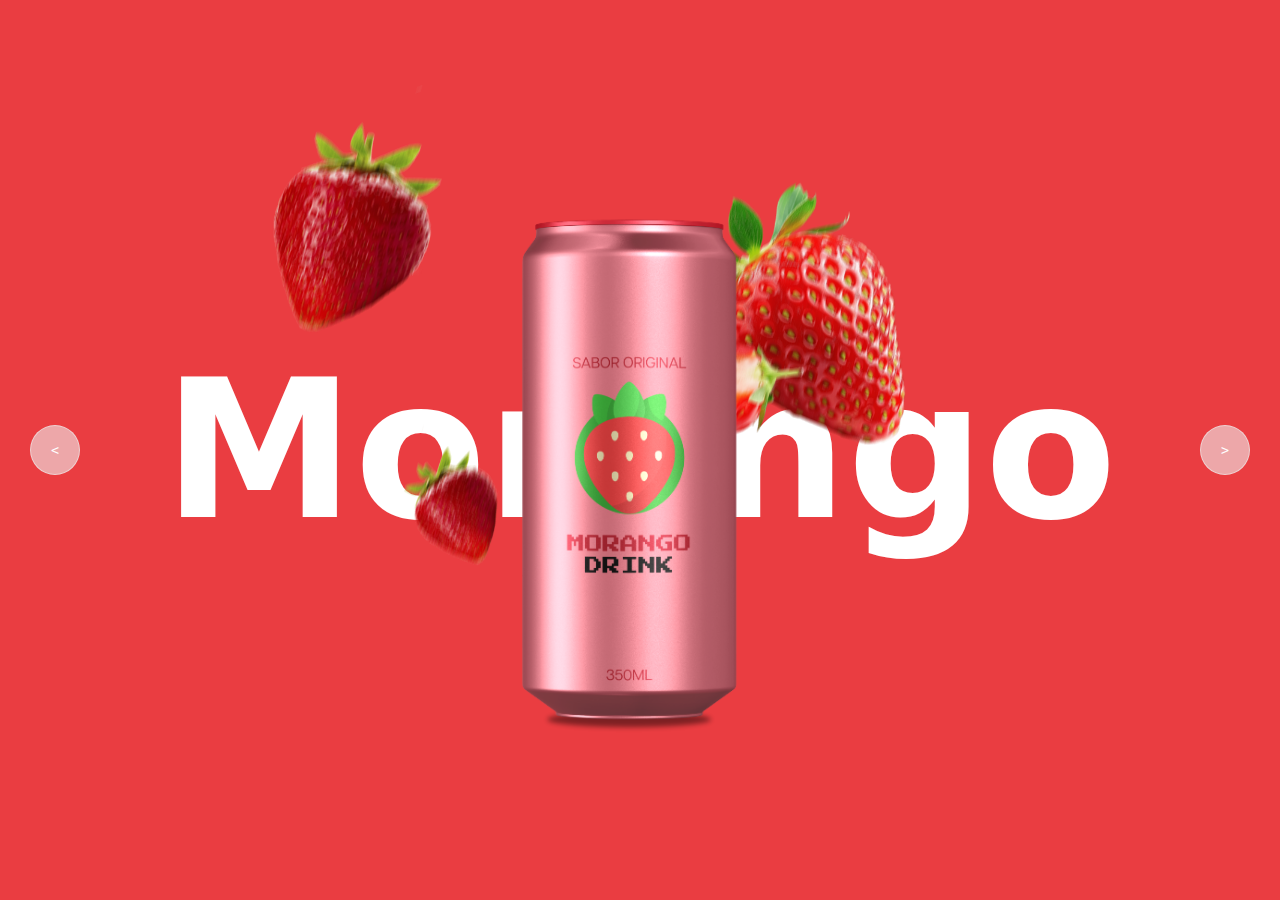
<file: Bebidas/index.html>
<!DOCTYPE html>
<html lang="pt-br">
<head>
    <meta charset="UTF-8">
    <meta name="viewport" content="width=device-width, initial-scale=1.0">
    <link rel="stylesheet" href="style.css">
    <title>Bebidas drinks</title>
</head>
<body>
    <main>
        <div class="item active" style="--background: #ea3d41;">
            <div class="title">Morango</div>
            <img src="./img/Morango-refrigerante-foregroundBlur.png" class="fruit">
            <img src="./img/Morango-refrigerante.png" class="refri">
        </div>
        
        <div class="item" style="--background: #2d5643;">
            <div class="title">Abacate</div>
            <img src="./img/Abacate-refrigerante-foregroundBlur.png" class="fruit">
            <img src="./img/Abacate-refrigerante.png" class="refri">
        </div>

        <div class="item" style="--background: #E7a043;">
            <div class="title">Laranja</div>
            <img src="./img/Laranja-refrigerante-foregroundBlur.png" class="fruit">
            <img src="./img/Laranja-refrigerante.png" class="refri">
        </div>
        <div>
            <button id="prev"> < </button>
            <button id="next"> > </button>
        </div>
    </main>


</body>
<script src="script.js"></script>
</html>
</file>
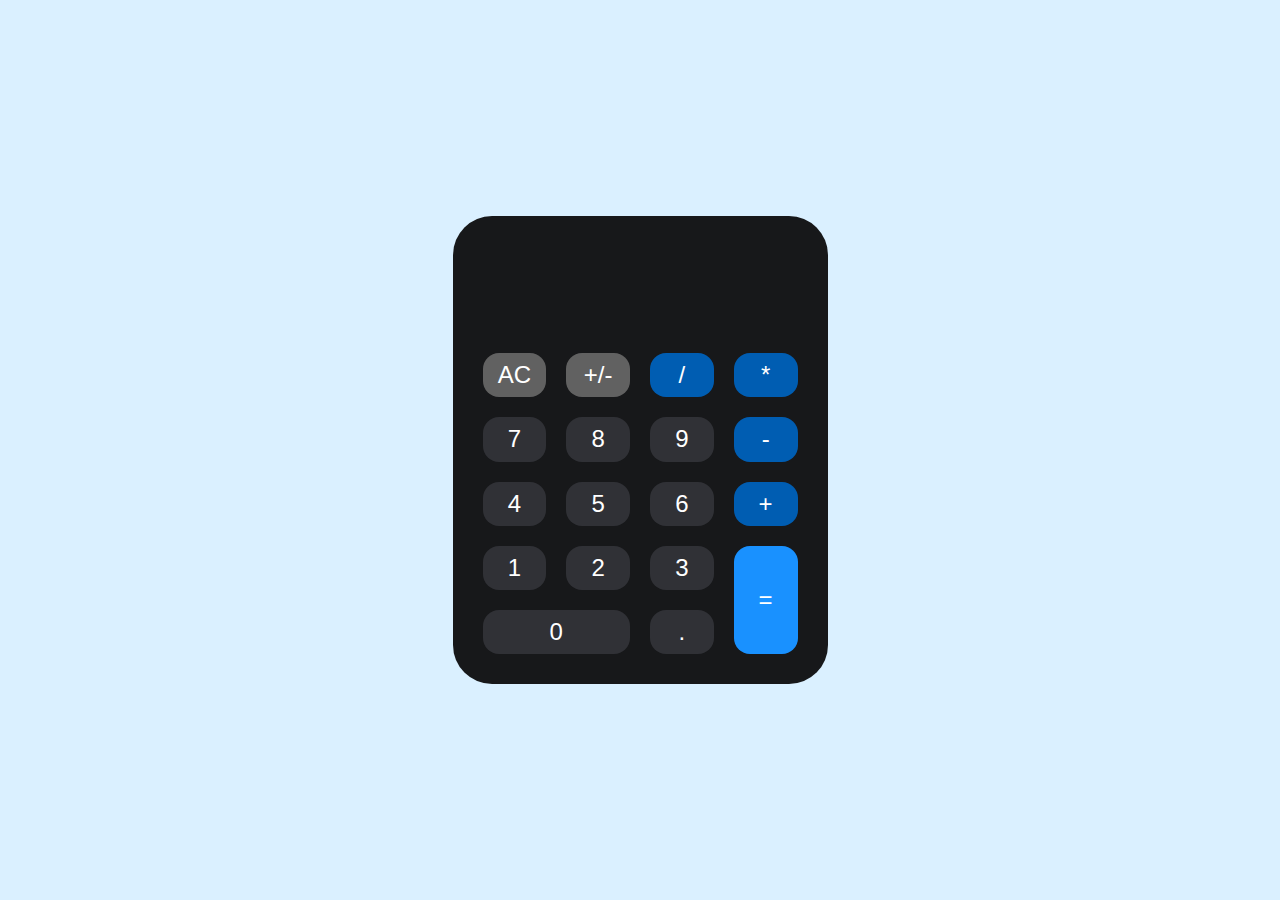
<file: Calculadora/index.html>
<!DOCTYPE html>
<html lang="pt-br">

<head>
    <meta charset="UTF-8">
    <meta name="viewport" content="width=device-width, initial-scale=1.0">
    <link rel="preconnect" href="https://fonts.googleapis.com">
    <link rel="preconnect" href="https://fonts.gstatic.com" crossorigin>
    <link
        href="https://fonts.googleapis.com/css2?family=Montserrat:ital,wght@0,100..900;1,100..900&family=Nunito:ital,wght@0,200..1000;1,200..1000&family=Parisienne&family=Poller+One&family=Poppins:ital,wght@0,100;0,200;0,300;0,400;0,500;0,600;0,700;0,800;0,900;1,100;1,200;1,300;1,400;1,500;1,600;1,700;1,800;1,900&display=swap"
        rel="stylesheet">
    <link rel="shortcut icon" href="calculator.png" type="image/x-icon">
    <link rel="stylesheet" href="styles.css">
    <title>Calculadora Web</title>
</head>

<body>
    <div>
        <input class="res">
        <button class="gray-button"onclick="limpaTela('AC')">AC</button>
        <button class="gray-button"onclick="inverterN()">+/-</button>
        <button class="blue-button"onclick="adiocionarCaracter('/')">/</button>
        <button class="blue-button"onclick="adiocionarCaracter('*')">*</button>
        <button class="black-button"onclick="adiocionarCaracter('7')">7</button>
        <button class="black-button"onclick="adiocionarCaracter('8')">8</button>
        <button class="black-button"onclick="adiocionarCaracter('9')">9</button>
        <button class="blue-button"onclick="adiocionarCaracter('-')">-</button>
        <button class="black-button"onclick="adiocionarCaracter('4')">4</button>
        <button class="black-button"onclick="adiocionarCaracter('5')">5</button>
        <button class="black-button"onclick="adiocionarCaracter('6')">6</button>
        <button class="blue-button"onclick="adiocionarCaracter('+')">+</button>
        <button class="black-button"onclick="adiocionarCaracter('1')">1</button>
        <button class="black-button"onclick="adiocionarCaracter('2')">2</button>
        <button class="black-button"onclick="adiocionarCaracter('3')">3</button>
        <button class="equal-button"onclick="calcular()">=</button>
        <button class="black-button-zero"onclick="adiocionarCaracter('0')">0</button>
        <button class="black-button" onclick="adiocionarCaracter('.')">.</button>

    </div>
</body>
<script src="javascript.js"></script>
</html>
</file>
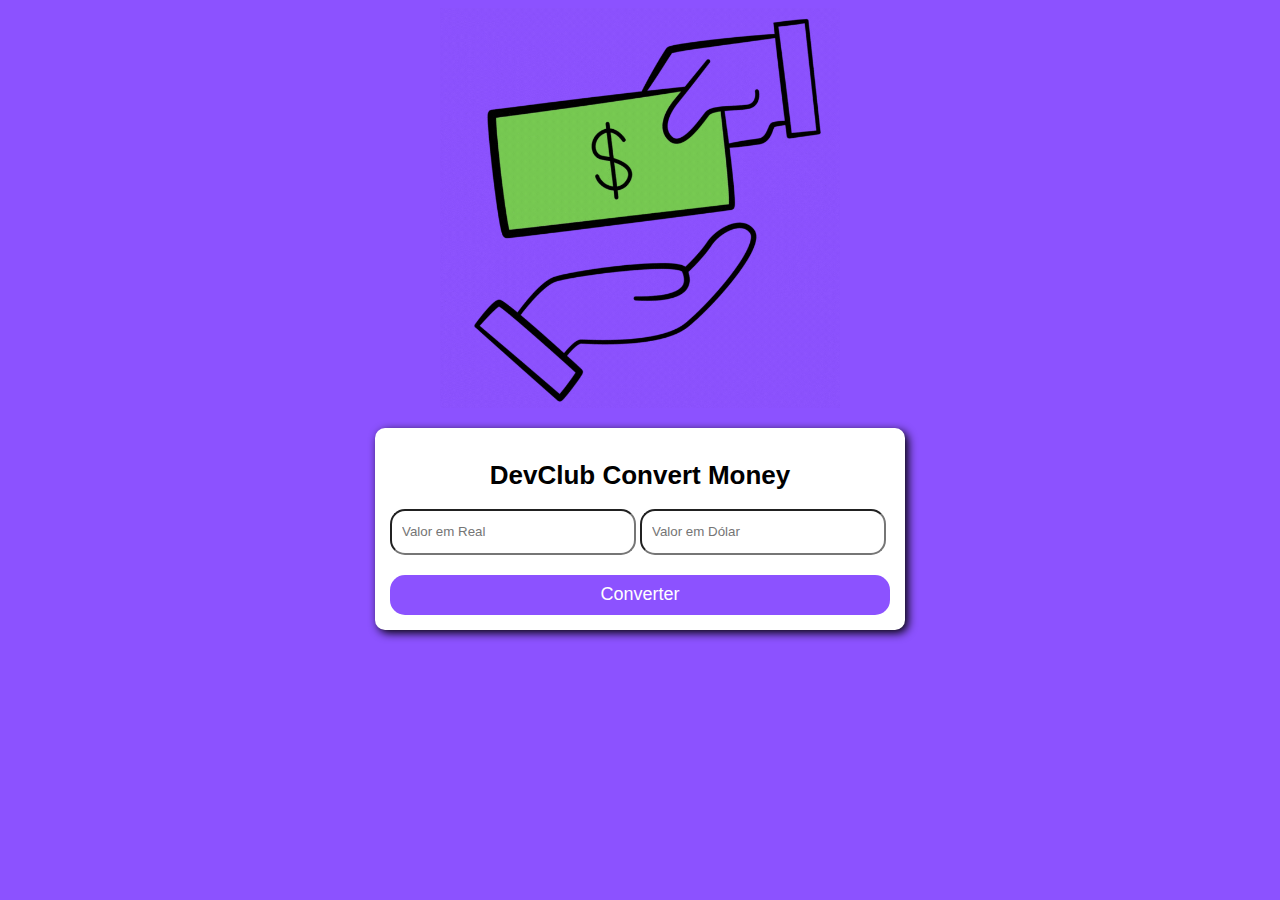
<file: Comvert Money/index.html>
<!DOCTYPE html>
<html lang="pt-br">
<head>
    <meta charset="UTF-8">
    <meta name="viewport" content="width=device-width, initial-scale=1.0">
    <title>DevClub Convert Money</title>
    <link rel="shortcut icon" href="logo.gif" type="image/x-icon">
    <link rel="stylesheet" href="style.css">

</head>
<body>
    <img src="logo.gif" alt="logo">
    <div class="painel">
        <h1>DevClub Convert Money</h1>
        <input class="real" placeholder="Valor em Real">
        <input class="dolar" placeholder="Valor em Dólar">
       
        <button onclick="carregar()">Converter </button>
    </div>
    
</body>
</html>
</file>
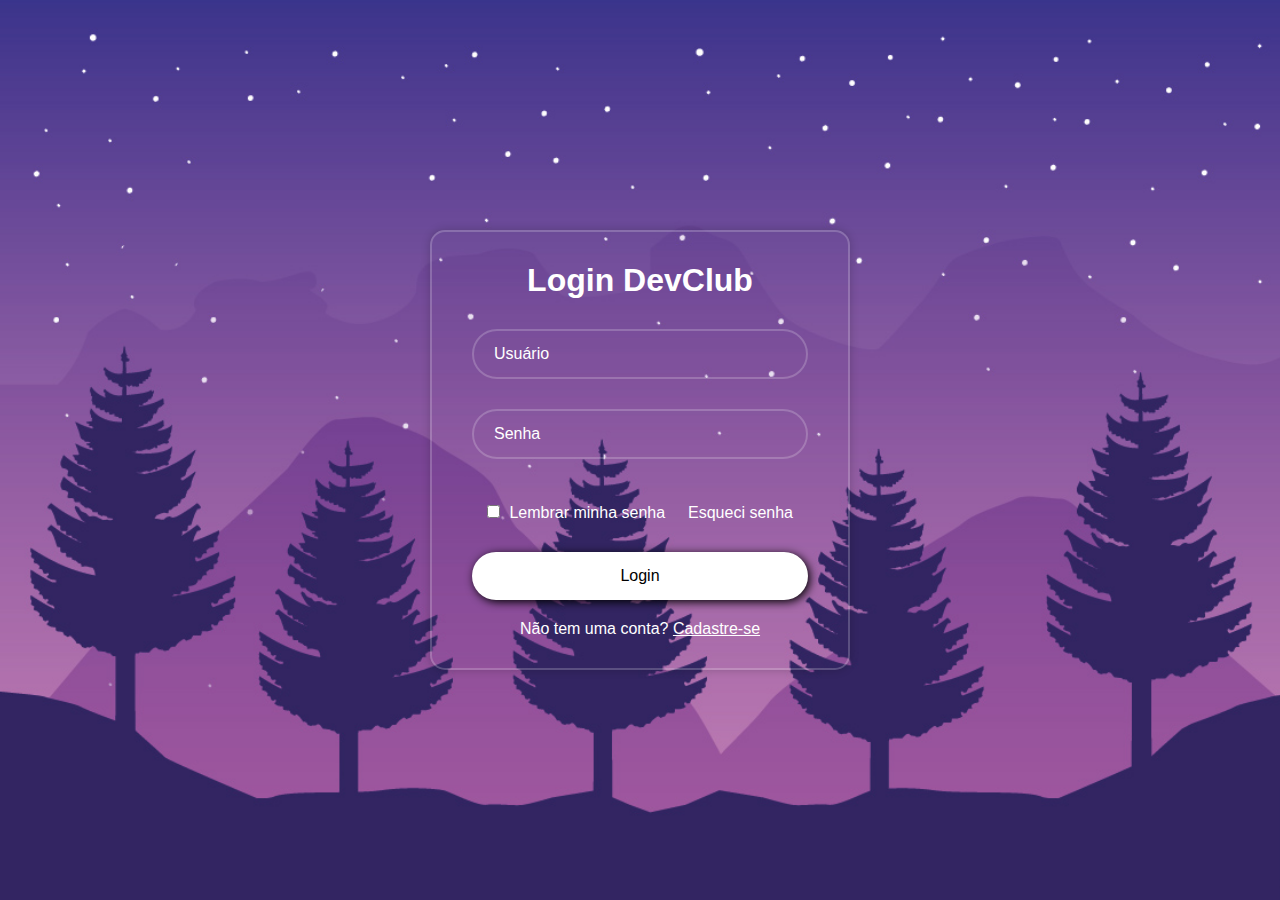
<file: login/index.html>
<!DOCTYPE html>
<html lang="pt-br">
<head>
    <meta charset="UTF-8">
    <meta name="viewport" content="width=device-width, initial-scale=1.0">
    <link rel="shortcut icon" href="html-logo.png" type="image/x-icon">
    <link href='https://cdn.boxicons.com/fonts/basic/boxicons.min.css' rel='stylesheet'>
    <title>Login</title>
    <link rel="stylesheet" href="estilo.css">
</head>
<body>

    <main class="caixa">
        <form>
            <h1>Login DevClub</h1>
            <div class="input-box">
                <input placeholder="Usuário" type="email">
                <i class="bx bxs-user"></i>
            </div>
            <div class="input-box">
                <input placeholder="Senha" type="password">
                <i class="bx bxs-lock"></i>
                
            </div>
            <div class="remember-forgot">
                <label >
                <input type="checkbox">
                Lembrar minha senha
                </label>
                <a href="#">Esqueci senha</a>
            </div>
            <button class="Login" type="submit">Login</button>
            <div class="Cadastro">
                <p>Não tem uma conta? <a href="#">Cadastre-se </a></p>
            </div>
            
        </form>
    </main>

</body>
</html>
</file>
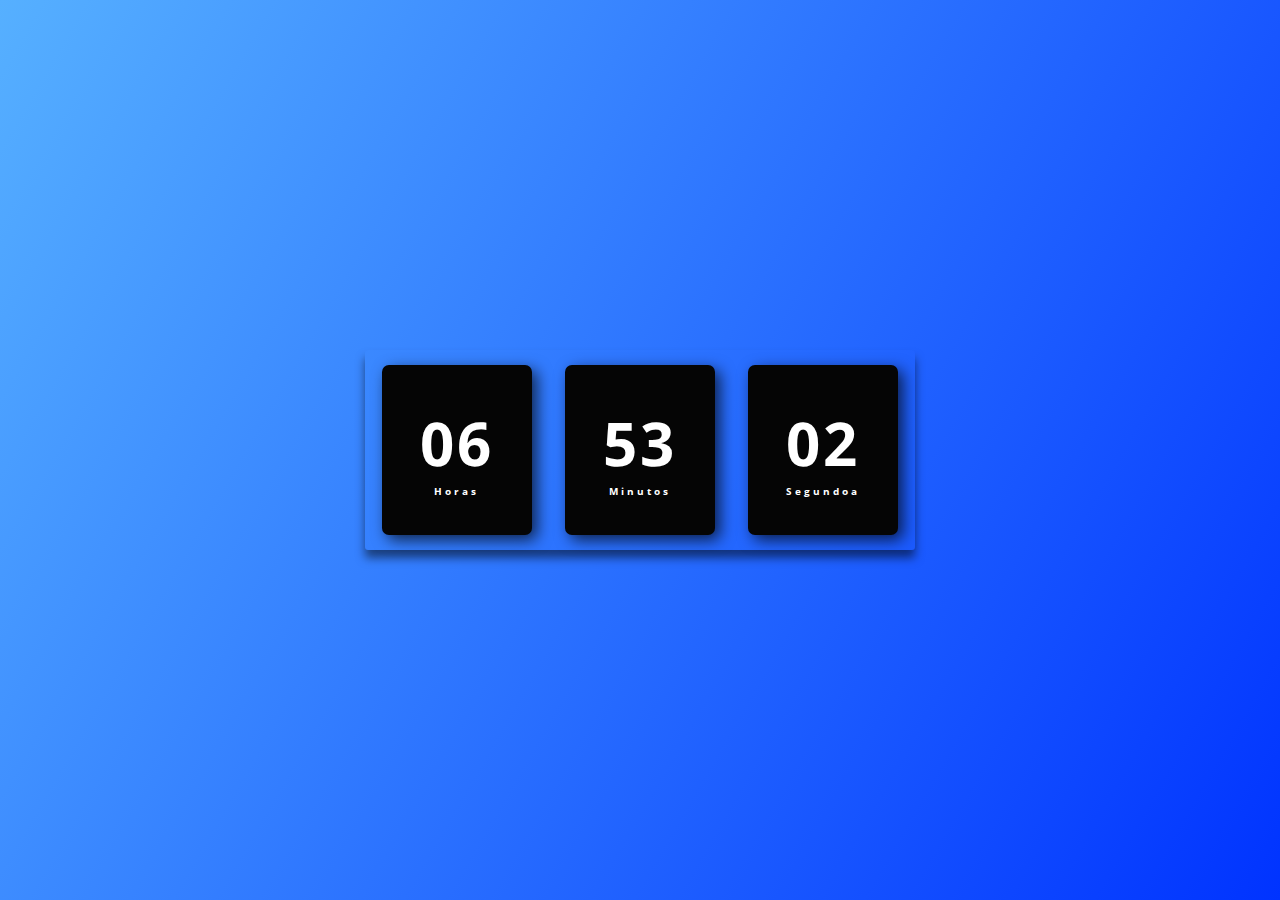
<file: Relogio/index.html>
<!DOCTYPE html>
<html lang="pt-br">
<head>
    <meta charset="UTF-8">
    <meta name="viewport" content="width=device-width, initial-scale=1.0">
    <link rel="stylesheet" href="/Relogio/css/style.css">
    <title>relógio</title>
</head>
<body>
    <div class="caixa">
        <div >
            <span id="horas">00</span>
            <span class="tempo">Horas</span>
        </div>

        <div >
            <span id="min">00</span>
            <span class="tempo ">Minutos</span>
        </div>
            
        <div >
            <span id="seg">00</span>
            <span class="tempo">Segundoa</span>
        </div>
    </div>
    <script src="./js/script.js"></script>
</body>
  

</html>
</file>
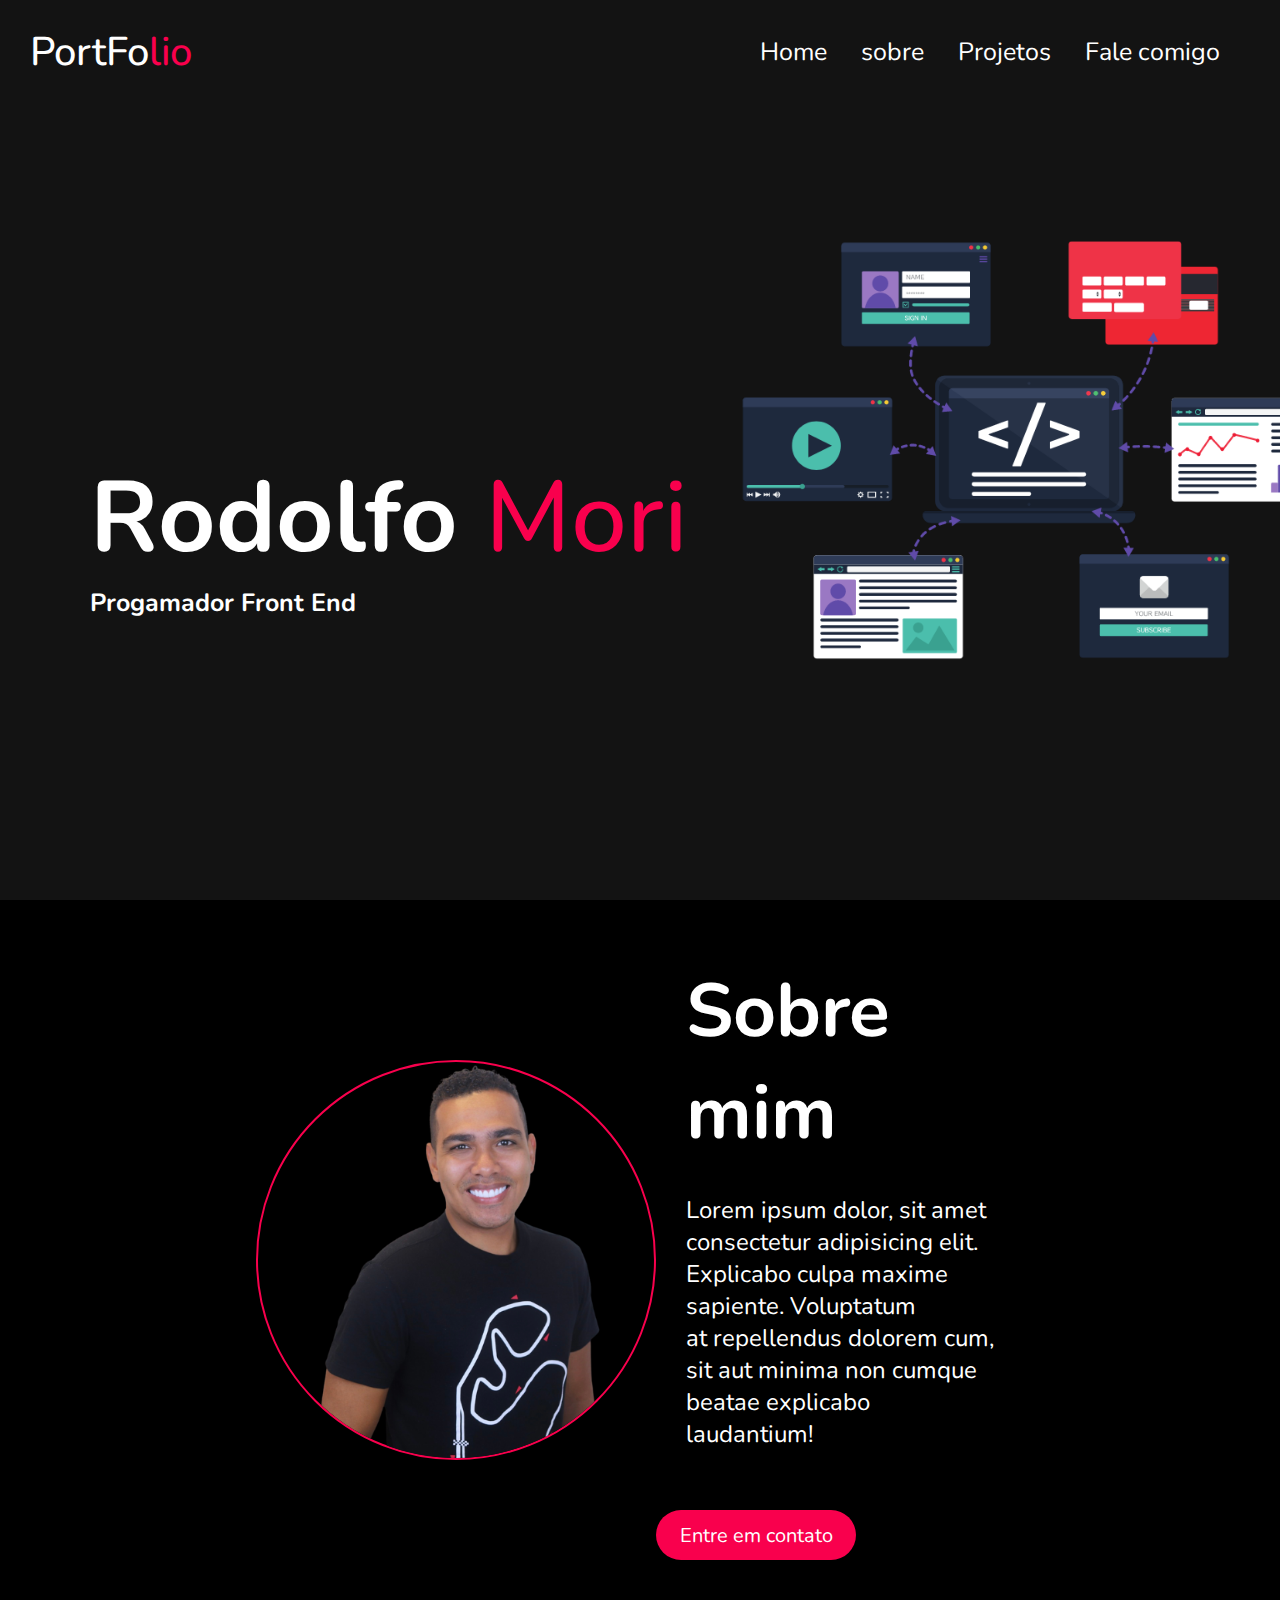
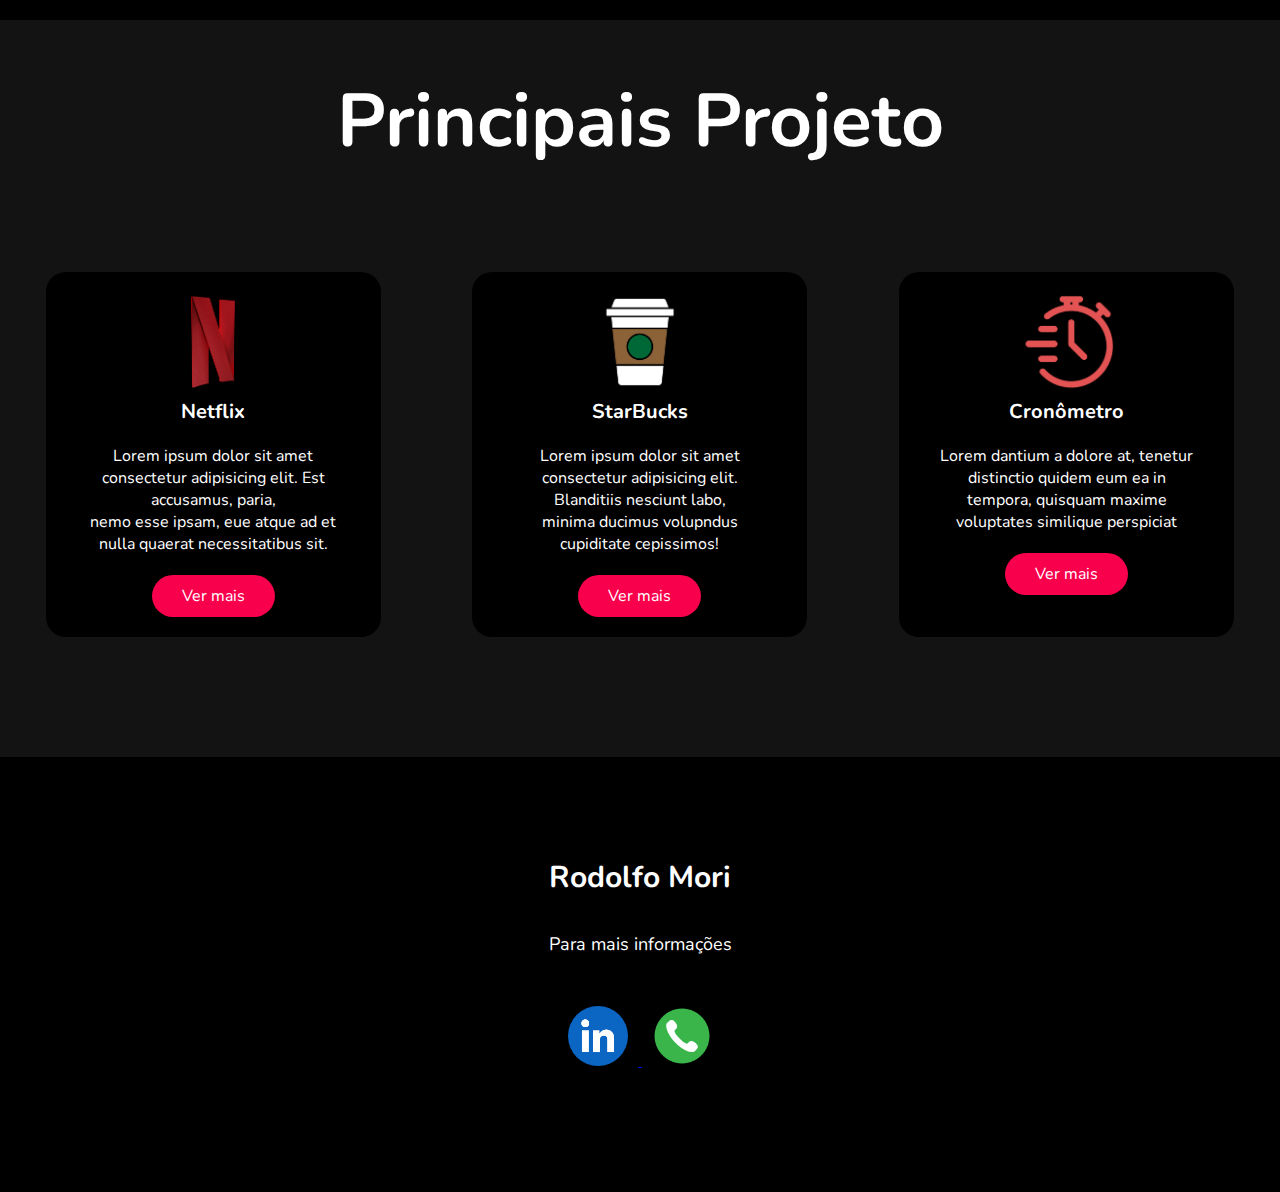
<file: site/index.html>
<!DOCTYPE html>
<html lang="pt-br">
<head>
    <meta charset="UTF-8">
    <meta name="viewport" content="width=device-width, initial-scale=1.0">
    <title>Document</title>
    <style>
@import url('https://fonts.googleapis.com/css2?family=Nunito:ital,wght@0,200..1000;1,200..1000&family=Poller+One&family=Poppins:ital,wght@0,100;0,200;0,300;0,400;0,500;0,600;0,700;0,800;0,900;1,100;1,200;1,300;1,400;1,500;1,600;1,700;1,800;1,900&display=swap');
</style>
    <link rel="stylesheet" href="style.css">
</head>
<body>
    <div class="caixa-principal">
        <nav>
            <h2 class="PortFolio">PortFo<span>lio</span></h2>
            <ul>
                <li><a>Home</a></li>
                <li> <a>sobre</a></li>
                <li><a>Projetos</a></li>
                <li><a>Fale comigo</a></li>
            </ul>
        </nav>

        <div class="meu-nome">
            <h1>Rodolfo <span>Mori</span></h1>
            <h3>Progamador Front End</h3>
        </div>
    </div>
    <section>
        <img src="./img/rodolfo.png">
        <div>
            <h2>Sobre mim</h2>
            <p>Lorem ipsum dolor, sit amet consectetur adipisicing elit. Explicabo culpa
                maxime sapiente. Voluptatum <br>at repellendus dolorem cum,
                sit aut minima non cumque beatae explicabo laudantium!
            </p>
            <button>Entre em contato</button>
        </div>
    
        </p>
    </section>

    <div class="projeto"> 
          <h2>Principais Projeto </h2>
          <div class="card-projeto">
          <div class="card">
            <img src="/site/img/netflix.png">
            <h5>Netflix</h5>
            <p>Lorem ipsum dolor sit amet consectetur adipisicing elit. Est accusamus, paria,
            <br> nemo esse ipsam, eue atque ad et nulla quaerat necessitatibus sit.</p>
            <a href="https://www.netflix.com/br" target="_blank">Ver mais</a>
          </div>

          <div class="card">
            <img src="./img/starbucks.png">
            <h5>StarBucks</h5>
            <p>Lorem ipsum dolor sit amet consectetur adipisicing elit. Blanditiis nesciunt labo,<br>
            minima ducimus volupndus cupiditate cepissimos!</p>
            <a href="https://www.starbucks.com.br/" target="_blank">Ver mais</a>
          </div>
          <div class="card">
            <img src="./img/crono.png" >
            <h5>Cronômetro</h5>
            <p>Lorem dantium a dolore at, tenetur distinctio quidem eum ea in <br>
            tempora, quisquam maxime voluptates similique perspiciat</p>
            <a href="https://relogioonline.com.br/cronometro/" target="_blank">Ver mais</a>
          </div>
          </div>
    </div>
    <footer>
        <h5>Rodolfo Mori</h5>
        <p>Para mais informações</p>
        <div class="footer">
            <a href="https://www.linkedin.com/in/rodolfomori" target="_blank">
                <img src="./img/linkedin.png" >
            </a>
            <a href="https://www.instagram.com/rodolfomorii" target="_blank">
                <img src="./img/telefone.png">
            </a>
        </div>
    </footer>
</body>
</html>
</file>
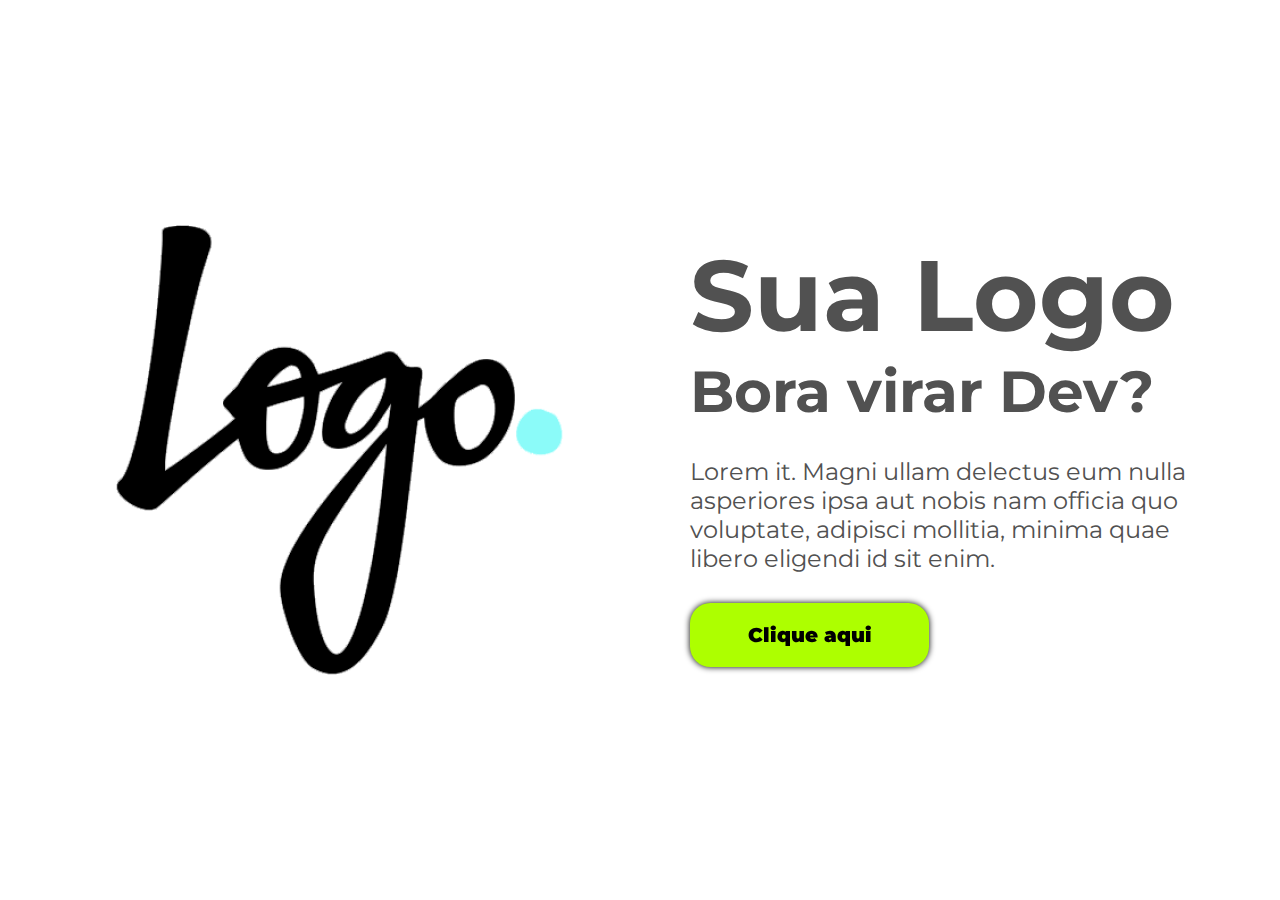
<file: SiteResponsivo/index.html>
<!DOCTYPE html>
<html lang="pt-br">

<head>
    <meta charset="UTF-8">
    <meta name="viewport" content="width=device-width, initial-scale=1.0">
    <title>Site Responsivo</title>
    <link rel="preconnect" href="https://fonts.googleapis.com">
    <link rel="preconnect" href="https://fonts.gstatic.com" crossorigin>
    <link
    href="https://fonts.googleapis.com/css2?family=Montserrat:ital,wght@0,100..900;1,100..900&family=Nunito:ital,wght@0,200..1000;1,200..1000&family=Poller+One&family=Poppins:ital,wght@0,100;0,200;0,300;0,400;0,500;0,600;0,700;0,800;0,900;1,100;1,200;1,300;1,400;1,500;1,600;1,700;1,800;1,900&display=swap"
    rel="stylesheet">
    <link rel="stylesheet" href="style.css">
</head>

<body>
    <div>
        <img src="image.png">
        <section>
            <h1>Sua Logo</h1>
            <h2>Bora virar Dev?</h2>
            <p>
                Lorem it. Magni ullam delectus eum nulla asperiores ipsa aut nobis
             nam officia quo voluptate, adipisci mollitia, minima quae libero eligendi id sit enim.
            </p>
            <button>Clique aqui </button>
        </section>
    </div>
</body>

</html>
</file>
<file: Bebidas/style.css>
.item{
    display: none;
    width: 100%;
    height: 100%;
    position: absolute;
    top: 0;
    left: 0;
    overflow:hidden ;
    background-color:var(--background);
}
.item.active{
    display: block;
}
.item .title{
    font-size: 12rem;
    color: white;
    font-family: system-ui, -apple-system, BlinkMacSystemFont, 'Segoe UI', Roboto, Oxygen, Ubuntu, Cantarell, 'Open Sans', 'Helvetica Neue', sans-serif;
    font-weight: bold;
    text-align: center;

    position: absolute;
    left: 50%;
    top:50%;
    transform: translate(-50%,-50%);
}
.item .fruit{
    width: 90%;
    position: absolute;
    top: 0;
    z-index: 1;
}
.item .refri{
    z-index: 3;
    width: 600px;

    position: absolute;
    left: 50%;
    top:50%;
    transform: translate(-50%,-50%);
}
#prev, #next{
    position: absolute;
    top: 50%;
    transform: translateY(-50%);
    width: 50px;
    height: 50px;
    background-color:rgba(238, 238, 238, 0.6);
    border: 1px solid rgba(238, 238, 238, 0.6);
    color: white;
    font-family: monospace;
    cursor: pointer;
    z-index: 4;
    border-radius: 50px;
}
#prev{
    left: 30px;
}
#next{
    right: 30px;
}
@keyframes toActive{
    from{
        top:100%;
        opacity: 0;
    }
}
.item.item.active img.fruit{
    animation: toActive 0.5s ease-in-out 1;
}
.item.item .title{
    animation: toActive 0.5s ease-in-out 1;
}
</file>
<file: Calculadora/styles.css>
*{
    margin: 0%;
    padding: 0%;
    box-sizing: border-box;
}
body{
    background: #daf0ff;
    height: 100vh;
    width: 100vw;
    display: grid;
    justify-content: center;
    align-items: center;
    font-family: "Poppins", sans-serif;
}
div{
    background: linear-gradient(191.34deg, #17181a -4.95%, #17181a 103.74%);
    border-radius: 39px;
    width: 375px;
    height: 468px;
    grid-template-columns: repeat(4, 1fr);
    grid-template-rows: 7, 1fr;
    display: grid;
    padding: 20px;
}
input{
    color: white;
    font-size: 48px;
    grid-column: 1 / 5;
    grid-row: 1 / 3;
    text-align: right;
    background: #17181a;
    border: none;
    outline: none;
    padding-top: 20px;
    margin-right: 10px;
}
button{
    font-size: 24px;
    color: white;
    border-radius: 16px;
    border: none;
    margin: 10px;
    cursor: pointer;
}
button:hover{
    opacity: 0.6;
}
button:active{
    opacity: 0.4;
}
.black-button{
    background: #303136;
}
.blue-button{
    background: #005db2;
}
.equal-button{
    background: #1991ff;
    grid-column: 4/5;
    grid-row: 6/8;
}
.gray-button{
    background: #616161;
}
.black-button-zero{
     background: #303136;
     grid-column: 1 / 3 ;
     grid-row: 7/8;
}
</file>
<file: Comvert Money/style.css>
body{
    background-color: #8c52ff;
}
div{
    background-color: white;
    width: 500px;
    border-radius: 10px;
    padding: 15px;
    margin: auto;
    margin-top: 20px;
    box-shadow: 3px 3px 10px;
}
img{
    width: 400px;
    display: block;
    margin: auto;
}
h1{
    text-align: center;
    font-size: 26px;
    font-weight:bold;
    font-family: 'Gill Sans', 'Gill Sans MT', Calibri, 'Trebuchet MS', sans-serif;
}
input{
    width: 230px;
    height: 40px;
    border-radius: 15px;
   padding-left: 10px;

}
button{
    width: 100%;
    display: block;
    margin: auto;
    margin-top: 20px ;
    background-color: #8c52ff;
    color: white;
    border-radius: 15px;
    border: none;
    height: 40px;
    cursor: pointer;
    font-family: 'Gill Sans', 'Gill Sans MT', 
    Calibri, 'Trebuchet MS', sans-serif;
    font-size: 18px;
}
button:hover{
    background-color: transparent;
    transition: 0.5s;
    color: black;
    border: 10px #000000;
    box-shadow: 3px 3px 5px#000000; 
}
.res{
    text-align: center;
}
</file>
<file: login/estilo.css>
*{
    margin: 0%;
    padding: 0%;
    box-sizing: border-box;
}
body{
    display: flex;
    justify-content: center;
    align-items: center;
    height: 100vh;
    background: url(img.fundo.jpg);
    background-size: cover;
    background-position: center;
    font-family:'Gill Sans', 'Gill Sans MT', Calibri, 'Trebuchet MS', sans-serif;
}
h1{
    text-align: center;
}
.caixa{
    width: 420px;
    background-color: transparent;
    border: 2px solid rgba(255, 255, 255, .2);
    border-radius: 15px ;
    color: white;
    padding: 30px 40px ;
    box-shadow: 0 0 10px rgba(0, 0, 0, .2);
}
.input-box{
    position: relative;
    width: 100%;
    height: 50px;
    margin: 30px 0;
}
.input-box input{
    width: 100%;
    height: 100%;
    outline: none;
    border: none;
    background-color: transparent;
    font-size: 16px;
    border-radius: 40px;
    border: 2px solid rgba(255, 255, 255, .2);
    padding: 20px 45px 20px 20px;
}
.input-box input::placeholder{
    color: white;
}
.input-box i{
    position: absolute;
    right: 20px;
    font-size: 20px;    
    top: 50%;  
    transform: translateY(-50%);
}
.remember-forgot{
    display: flex;
    justify-content: space-between;
    margin:15px;
    font-family: 'Franklin Gothic Medium', 'Arial Narrow', Arial, sans-serif;
    padding: 15px 0px 15px 0px;
}
.remember-forgot label input{
    accent-color: white;
    margin-right: 5px ;
}

.remember-forgot a{
    text-decoration: none;
    color: white;
}
.remember-forgot a:hover{
    text-decoration: underline;
    
}
.Cadastro{
    text-align: center;
    margin-top: 20px;
    color: white;
}
 .Cadastro a {
        color: white;
        font-family: 'Franklin Gothic Medium', 'Arial Narrow', Arial, sans-serif;
}
.Login{
    width: 100%;
    background-color: white;
    border: none;
    padding: 15px;
    border-radius: 40px;
    box-shadow: 2px 2px 10px;
    margin: auto;
    font-family:'Franklin Gothic Medium', 'Arial Narrow', Arial, sans-serif;
    font-size: 16px;

}   
.Login:hover{
    cursor: pointer;
    background-color: transparent;
    transition:0.5s;
    box-shadow: 2px 2px 10px rgba(255, 255, 255, .6);
}
</file>
<file: Relogio/css/style.css>
@import url('https://fonts.googleapis.com/css2?family=Montserrat:ital,wght@0,100..900;1,100..900&family=Nunito:ital,wght@0,200..1000;1,200..1000&family=Open+Sans:ital,wght@0,300..800;1,300..800&family=Parisienne&family=Poller+One&family=Poppins:ital,wght@0,100;0,200;0,300;0,400;0,500;0,600;0,700;0,800;0,900;1,100;1,200;1,300;1,400;1,500;1,600;1,700;1,800;1,900&display=swap');
*{
    margin: 0%;
    padding: 0%;
    font-family: "Open Sans", sans-serif;
}
body{
    height: 100vh;
    background: linear-gradient(120deg,#56b0ff,#0033ff );
    display: flex;
    align-items: center;
    justify-content: center;
}
.caixa{
    display: flex;
    align-items: center;
    justify-content: space-around;
    height: 200px;
    width: 550px;
    background: transparent;
    border-radius: 3px;
    box-shadow: 0px 8px 10px rgba(0,0,0, .5);
}
.caixa div{
    height: 170px;
    width: 150px;
    display: flex;
    flex-direction: column;
    align-items: center;
    justify-content: center;
    color: white;
    background: rgb(5, 5, 5);
    box-shadow: 5px 5px 15px rgba(0,0,0, .7);
    border-radius: 7px;
    letter-spacing: 3px;
}
.caixa span{
    font-weight: bolder;
    font-size: 60px;
}
.caixa span.tempo{
    font-size: 10px;
}
</file>
<file: site/style.css>
*{
    margin: 0;
    padding: 0;
    box-sizing: border-box;
    font-family: 'Nunito', sans-serif;
}

.caixa-principal{
    height: 100vh;
    width: 100%;
    background-image: url(./img/background.png); 
    background-color: rgb(19 19 19);
    background-position: center;
    background-size: cover;
   
} 
nav{
    display: flex;
    align-items: center;
    justify-content: space-between;
    padding-left: 30px;
    padding-right: 30px;
    padding-top:  25px;
}
.PortFolio{
    color: white;
    font-size: 40px;
    font-weight: 500
}
.PortFolio span{
    color: #f9004d;
} 

li{
    display:inline-block;
    color: white;
    list-style: none;
    font-size: 25px;
    margin-right: 30px;
    cursor: pointer;
}
li:hover{
    color: #f9004d;
    transition: 0.3s;
}
.meu-nome{
    position: absolute;
    top: 50%;
    left: 7%;
}
h1{
    color: white;
    font-size: 75pt;
}
h1 span{
    color: #f9004d;
    font-weight: 500;
}
.meu-nome h3{
    color: white;
    font-size: 25px;
}
section{
    display: flex;
    align-items: center;
    justify-content: center;
    padding: 60px 20%;
    background-color: black;
}
section img{
   height: 400px;
   border-radius: 100%;
   border: 2px solid #f9004d;

}
section div h2 {
    color: white;
    font-size: 75px;
    margin-left: 30px;
}
section div p {
    color: rgb(255, 255, 255);
    font-size: 24px;
    margin: 30px;
}
button{
    background-color: #f9004d;
    width: 200px;
    height: 50px;
    font-size: 20px;
    border-radius: 40px;
    border: none;
    color: white;
    margin-top: 30px;
}
button:hover{
    cursor: pointer;
    transition: 0.3s;
    width: 250px;
    background-color: black;
    border: 2px solid #f9004d;
}
.projeto{
    background-color: rgb(19 19 19) ;
    padding-top: 50px;
    padding-bottom: 100px;
}
.projeto h2 {
    color: white;
    font-size: 75px;
    text-align: center;
}
.card{
    background-color: black;
    height: 365px;
    width: 335px;
    border-radius: 20px;
    padding: 20px 35px;
    text-align: center;
    margin-bottom: 20px;
}
.card img {
    height: 100px;
}
.card h5{
    color: white;
    font-size: 20px;
    margin-bottom: 20px;
}
.card p{
    color: white;
    margin-bottom:30px}
.card a {
    background-color: #f9004d;
    color: white;
    border-radius: 25px;
    padding: 10px 30px;
    cursor: pointer;
    border: none;
    text-decoration: none;
}
.card a:hover {
    transition: 0.3s;
    background-color: black;
    border: 2px solid #f9004d;
}
.card-projeto{
    display: flex;
    justify-content: space-around ;
    margin-top: 100px;
}
footer{
    background-color: black;
    padding-top: 100px;
    padding-bottom: 120px;
    display: flex;
    flex-direction: column;
    align-items: center;
    justify-content: center;
    gap: 20px;
}
footer h5{
    color: white;
    font-size: 30px;

}
footer p {
    color: white;
    font-size: 18px;
    margin-bottom: 30px ;
    margin-top: 14px;
}
footer div img{
    height: 60px;
    border-radius: 50px;
    margin-left: 10px;
    margin-right: 10px;
}
footer div img:hover{
    transition: 0.3s;
    height: 80px;
}
</file>
<file: SiteResponsivo/style.css>
*{
    padding: 0%;
    margin: 0%;
    box-sizing: border-box;
    font-family: 'Montserrat', sans-serif ;
}
div{
    height: 100vh;
    width: 100vw;
    display: flex;
    align-items: center;
    justify-content: center;
  
}
section{
    margin-left: 100px;
}
h1{
    color:#515151;
    font-size: 100px;
}
h2{
    color:#515151;
    font-size: 58px;
}
p{
    color:#515151;
    font-size: 24px;
    width: 500px;
    margin-top: 30px;
}
button{
    border-radius: 20.5px;
    background:#ADFF00;
    color: #000000;
    font-size: 20px;
    width: 239px;
    height: 64px;
    border: none;
    font-weight: 900;
    filter: drop-shadow(0px 0px 3px );
    margin-top: 30px;
    cursor: pointer;
}
img{
    width: 500px;
    height: 500px;

}
@media (max-width: 1100px){
   
    img{
        height: 300px;
        width: 300px;
    }
    div{
        flex-direction: column;
    }
    section{
        margin: 0%;
    }
    h1{
        font-size: 50px;
    }
    h2{
        font-size: 30px
    }
    p{
        display: none;
    }
}
</file>
